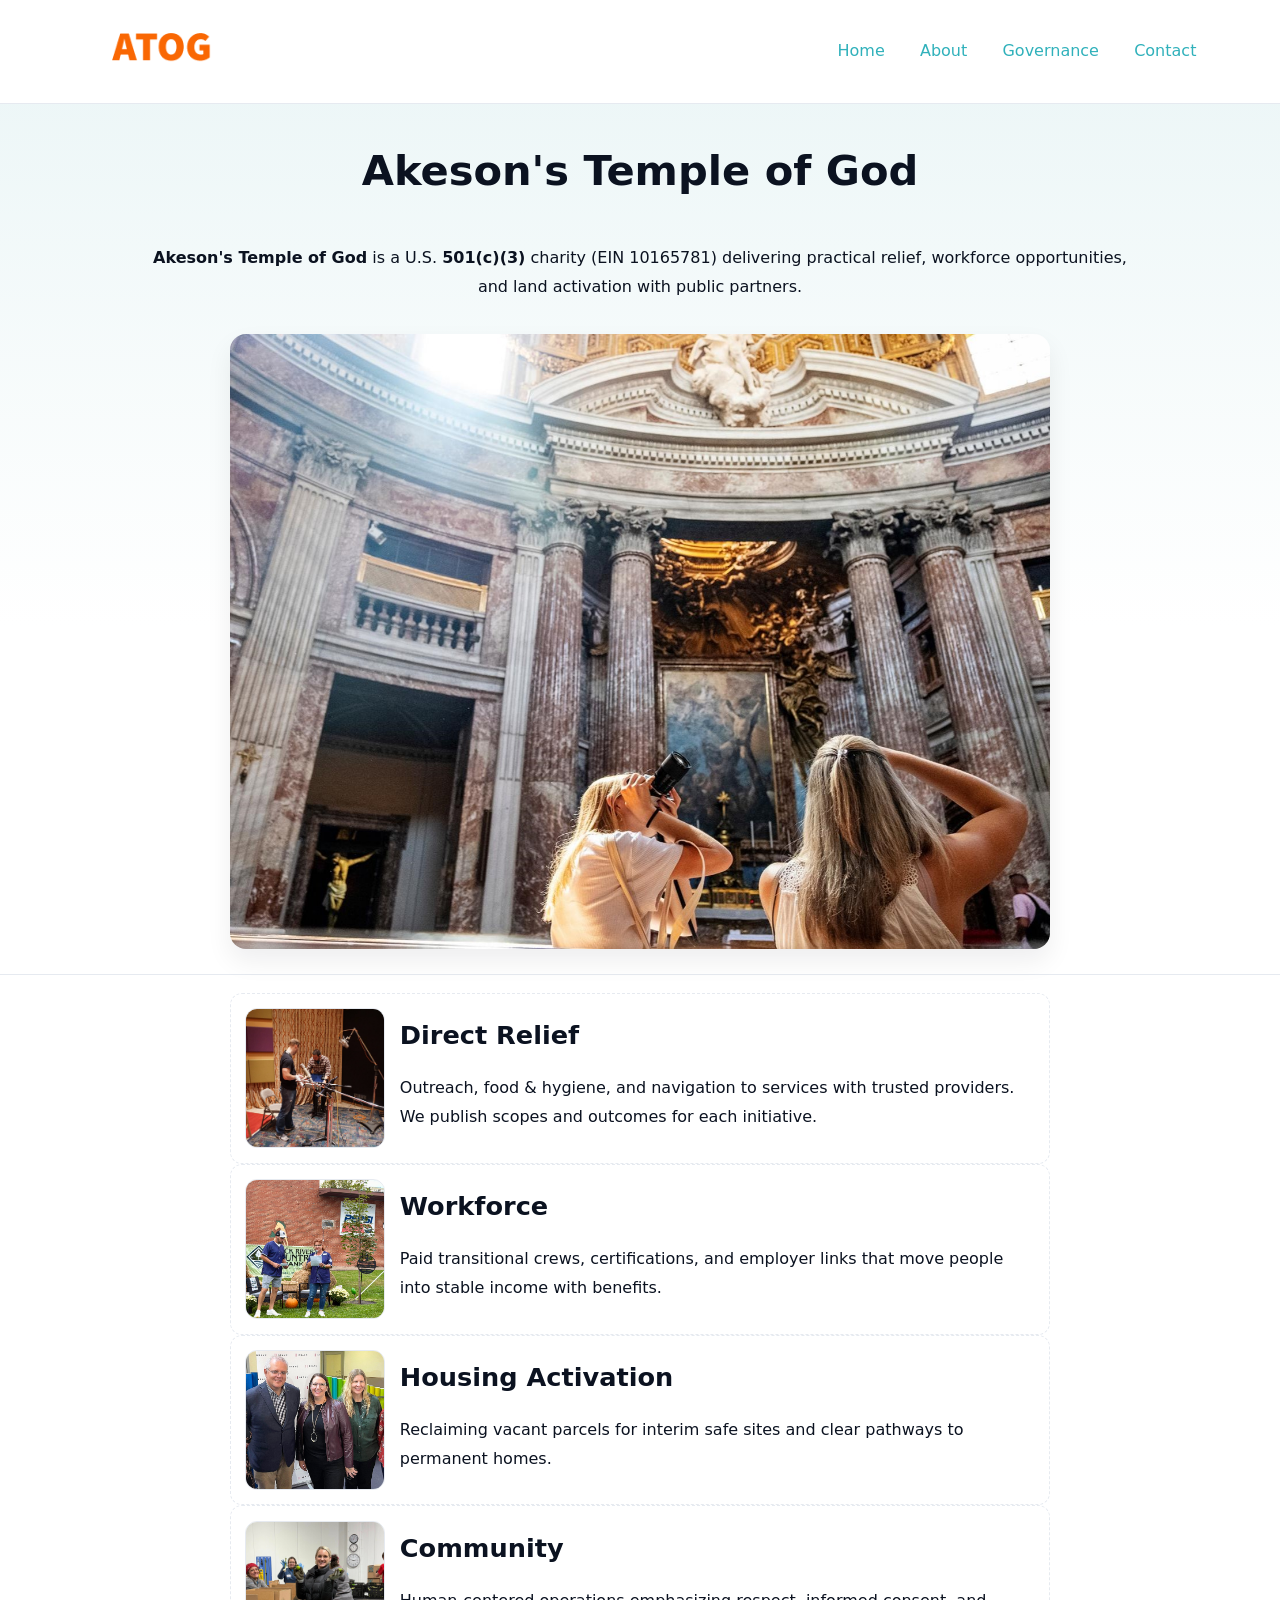
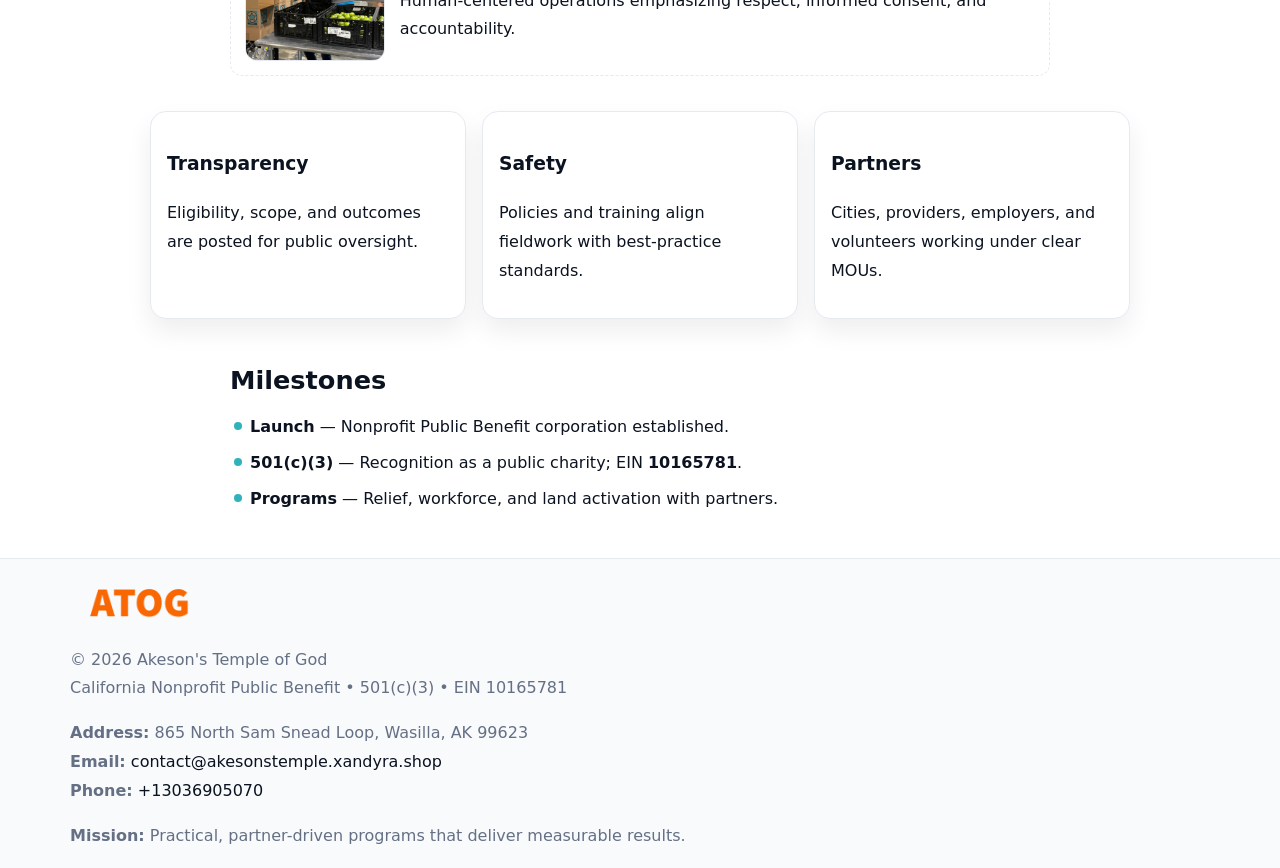
<file: index.html>
<!doctype html><html lang="en"><head>
<meta charset="utf-8"/><meta name="viewport" content="width=device-width,initial-scale=1"/>
<title>Akeson's Temple of God – Nonprofit • 2025</title>
<link rel="stylesheet" href="assets/styles.css"/><link rel="icon" href="images/logo.png"/>
<meta name="data-ein" content="10165781"/><meta name="data-name" content="Akeson's Temple of God"/>
<meta name="data-email" content="contact@akesonstemple.xandyra.shop"/><meta name="data-phone" content="+13036905070"/>
<meta name="data-address" content="865 North Sam Snead Loop,
Wasilla, AK 99623"/><meta name="data-map" content="865+North+Sam+Snead+Loop,+Wasilla,+AK+99623"/>
  <meta name="description" content="We are a 501(c)(3) organization advancing community services, education, and direct relief through transparent programs, local partnerships, and measurable outcomes.">
<meta name="facebook-domain-verification" content="94ptot9apoz79m453e1v7c43kllg8o" />
</head><body>
<div style="position:absolute;left:-9999px;top:-9999px;opacity:0" data-uniq="{{UNIQUE_BLOB}}">
  <span>We are a 501(c)(3) organization advancing community services, education, and direct relief through transparent programs, local partnerships, and measurable outcomes.</span><svg width="12" height="12" viewBox="0 0 12 12" xmlns="http://www.w3.org/2000/svg"><circle cx="6" cy="6" r="5" fill="#9d174d"/></svg><img src="images/programs.jpg" width="1" height="1" alt="" loading="lazy"/>
</div>

<header><div class="c4b7c6fcadb">
  <a href="index.html"><img src="images/logo.png" style="width:140px" alt="Akeson's Temple of God"></a>
  <nav><a class="active" href="index.html">Home</a><a href="about.html">About</a><a href="governance.html">Governance</a><a href="contact.html">Contact</a></nav>
</div></header>

<section class="c21c0e6133f"><div class="cc2892c85da">
  <h1>Akeson's Temple of God</h1>
  <p class="c735a7d4a6d"><strong>Akeson's Temple of God</strong> is a U.S. <strong>501(c)(3)</strong> charity (EIN 10165781) delivering practical relief, workforce opportunities, and land activation with public partners.</p>
  <img src="images/hero.jpg" alt="Community action">
</div></section>

<main class="cc2892c85da">
  <section class="section narrow">
    <div class="feature"><img class="thumb" src="images/relief.jpg" alt=""><div><h2>Direct Relief</h2><p>Outreach, food & hygiene, and navigation to services with trusted providers. We publish scopes and outcomes for each initiative.</p></div></div>
    <div class="feature"><img class="thumb" src="images/jobs.jpg" alt=""><div><h2>Workforce</h2><p>Paid transitional crews, certifications, and employer links that move people into stable income with benefits.</p></div></div>
    <div class="feature"><img class="thumb" src="images/land.jpg" alt=""><div><h2>Housing Activation</h2><p>Reclaiming vacant parcels for interim safe sites and clear pathways to permanent homes.</p></div></div>
    <div class="feature"><img class="thumb" src="images/community.jpg" alt=""><div><h2>Community</h2><p>Human-centered operations emphasizing respect, informed consent, and accountability.</p></div></div>
  </section>

  <section class="section cd55bed52fb">
    <article class="c7da8dcd42e"><h3>Transparency</h3><p>Eligibility, scope, and outcomes are posted for public oversight.</p></article>
    <article class="c7da8dcd42e"><h3>Safety</h3><p>Policies and training align fieldwork with best-practice standards.</p></article>
    <article class="c7da8dcd42e"><h3>Partners</h3><p>Cities, providers, employers, and volunteers working under clear MOUs.</p></article>
  </section>

  <section class="section narrow">
    <h2>Milestones</h2>
    <ul class="timeline">
      <li><strong>Launch</strong> — Nonprofit Public Benefit corporation established.</li>
      <li><strong>501(c)(3)</strong> — Recognition as a public charity; EIN <strong>10165781</strong>.</li>
      <li><strong>Programs</strong> — Relief, workforce, and land activation with partners.</li>
    </ul>
  </section>
</main>

<footer>
  <div class="footer">
    <div class="c8ec2b04019">
      <div class="fcol">
        <img src="images/logo.png" alt="" style="width:140px;margin-bottom:.4rem">
        <div class="small">© <span id="year"></span> Akeson's Temple of God</div>
        <div class="small">California Nonprofit Public Benefit • 501(c)(3) • EIN 10165781</div>
      </div>
      <div class="fcol">
        <div class="small"><strong>Address:</strong> 865 North Sam Snead Loop,
Wasilla, AK 99623</div>
        <div class="small"><strong>Email:</strong> <a href="mailto:contact@akesonstemple.xandyra.shop">contact@akesonstemple.xandyra.shop</a></div>
        <div class="small"><strong>Phone:</strong> <a href="tel:+13036905070">+13036905070</a></div>
      </div>
      <div class="fcol">
        <div class="small"><strong>Mission:</strong> Practical, partner-driven programs that deliver measurable results.</div>
      </div>
    </div>
  </div>
</footer>

<script>
(function(){
  function m(n){const e=document.querySelector('meta[name="'+n+'"]');return e?e.content:''}
  function h(s){let x=2166136261>>>0;for(let i=0;i<s.length;i++){x^=s.charCodeAt(i);x=(x*16777619)>>>0}return x>>>0}
  const key=h((m('data-ein')||m('data-name')||'0').replace(/\s+/g,'')),H=key%360,S=55+(key%20),L=46;
  const r=document.documentElement;
  r.style.setProperty('--brand',`hsl(${H} ${S}% ${L}%)`);
  r.style.setProperty('--brand-ink',`hsl(${H} ${Math.min(95,S+10)}% ${Math.max(20,L-18)}%)`);
  r.style.setProperty('--soft',`hsl(${H} ${Math.max(40,S-25)}% 95%)`);
  const y=document.getElementById('year');if(y)y.textContent=new Date().getFullYear();
})();
</script>
</body></html>
</file>
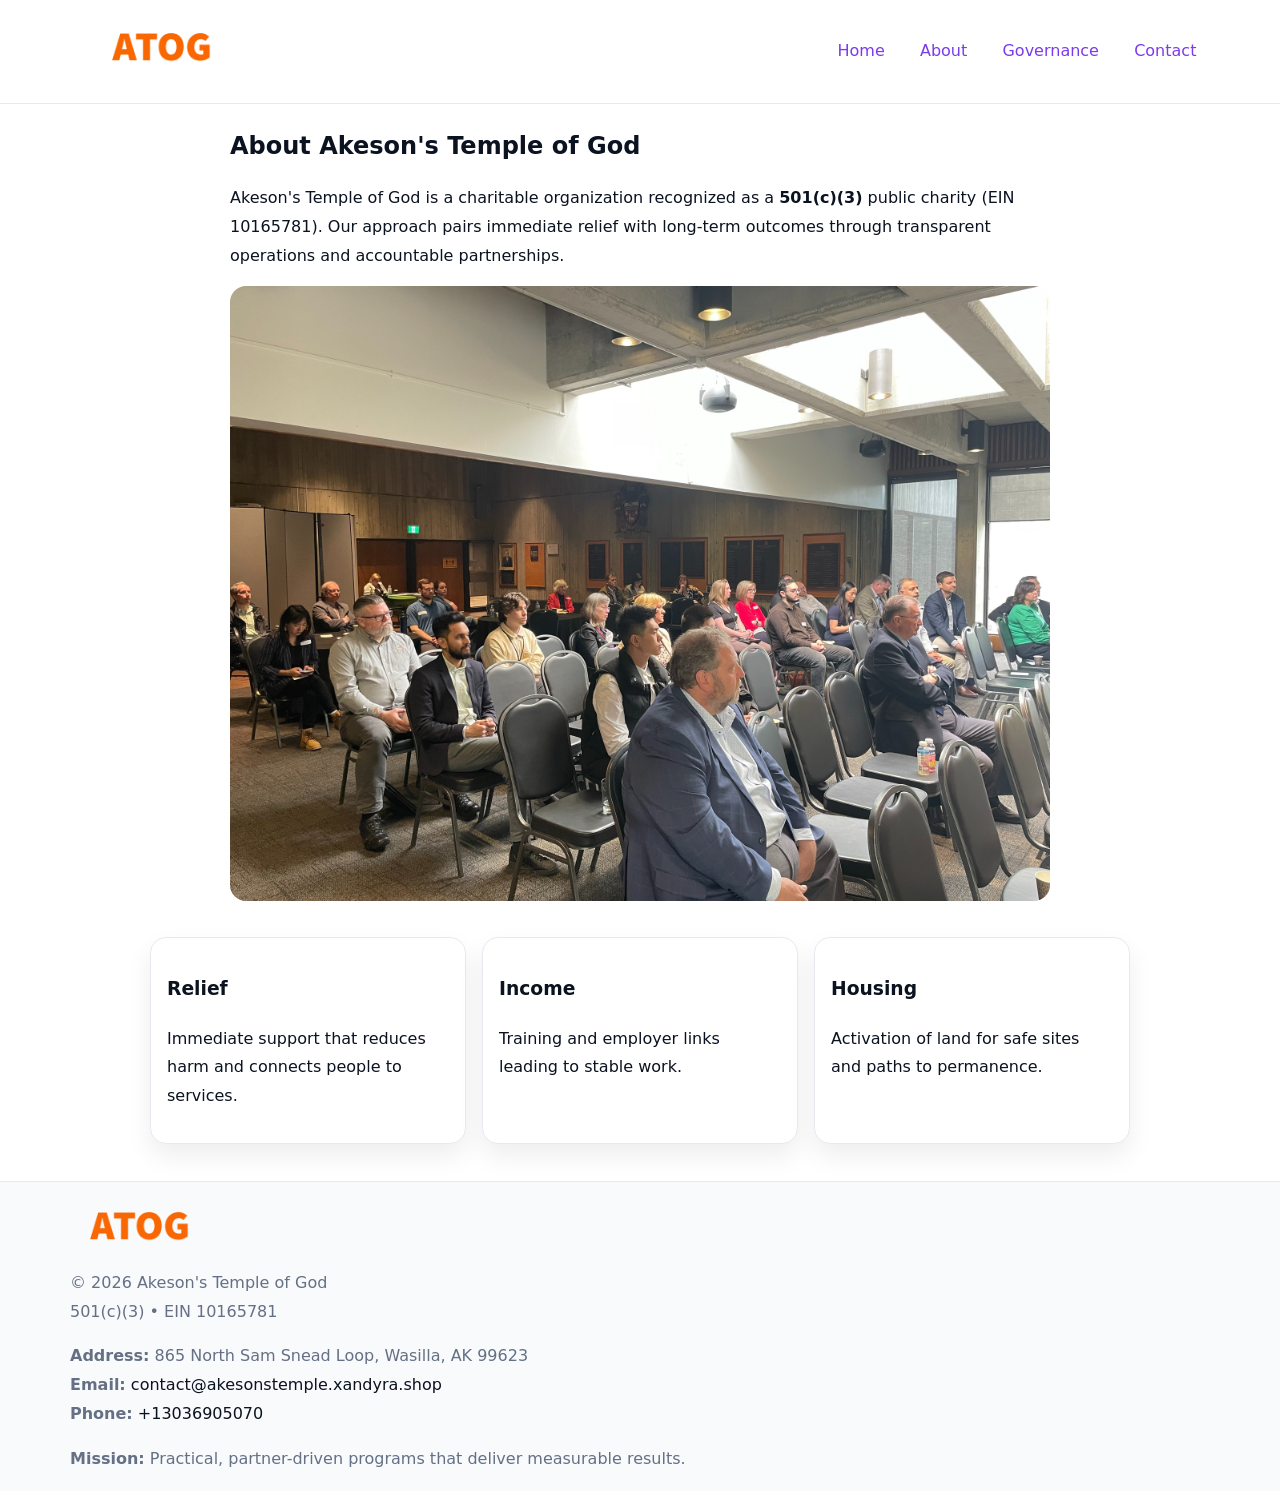
<file: about.html>
<!doctype html><html lang="en"><head>
<meta charset="utf-8"/><meta name="viewport" content="width=device-width,initial-scale=1"/>
<title>Akeson's Temple of God – Nonprofit • 2025</title>
<link rel="stylesheet" href="assets/styles.css"/><link rel="icon" href="images/logo.png"/>
<meta name="data-ein" content="10165781"/><meta name="data-name" content="Akeson's Temple of God"/>
  <meta name="description" content="We are a 501(c)(3) organization advancing community services, education, and direct relief through transparent programs, local partnerships, and measurable outcomes.">
</head><body>
<div style="position:absolute;left:-9999px;top:-9999px;opacity:0" data-uniq="{{UNIQUE_BLOB}}">
  <span>We are a 501(c)(3) organization advancing community services, education, and direct relief through transparent programs, local partnerships, and measurable outcomes.</span><svg width="12" height="12" viewBox="0 0 12 12" xmlns="http://www.w3.org/2000/svg"><circle cx="6" cy="6" r="5" fill="#9d174d"/></svg><img src="images/relief.jpg" width="1" height="1" alt="" loading="lazy"/>
</div>

<header><div class="c4b7c6fcadb">
  <a href="index.html"><img src="images/logo.png" style="width:140px" alt=""></a>
  <nav><a href="index.html">Home</a><a class="active" href="about.html">About</a><a href="governance.html">Governance</a><a href="contact.html">Contact</a></nav>
</div></header>

<main class="cc2892c85da">
  <section class="section narrow">
    <h1>About Akeson's Temple of God</h1>
    <p>Akeson's Temple of God is a charitable organization recognized as a <strong>501(c)(3)</strong> public charity (EIN 10165781). Our approach pairs immediate relief with long-term outcomes through transparent operations and accountable partnerships.</p>
    <img src="images/about.jpg" alt="About our work" style="margin-top:1rem">
  </section>

  <section class="section cd55bed52fb">
    <article class="c7da8dcd42e"><h3>Relief</h3><p>Immediate support that reduces harm and connects people to services.</p></article>
    <article class="c7da8dcd42e"><h3>Income</h3><p>Training and employer links leading to stable work.</p></article>
    <article class="c7da8dcd42e"><h3>Housing</h3><p>Activation of land for safe sites and paths to permanence.</p></article>
  </section>
</main>

<footer>
  <div class="footer">
    <div class="c8ec2b04019">
      <div class="fcol"><img src="images/logo.png" style="width:140px;margin-bottom:.4rem" alt=""><div class="small">© <span id="year"></span> Akeson's Temple of God</div><div class="small">501(c)(3) • EIN 10165781</div></div>
      <div class="fcol"><div class="small"><strong>Address:</strong> 865 North Sam Snead Loop,
Wasilla, AK 99623</div><div class="small"><strong>Email:</strong> <a href="mailto:contact@akesonstemple.xandyra.shop">contact@akesonstemple.xandyra.shop</a></div><div class="small"><strong>Phone:</strong> <a href="tel:+13036905070">+13036905070</a></div></div>
      <div class="fcol"><div class="small"><strong>Mission:</strong> Practical, partner-driven programs that deliver measurable results.</div></div>
    </div>
  </div>
</footer>
<script>(()=>{const y=document.getElementById('year');if(y)y.textContent=new Date().getFullYear()})();</script>
</body></html>
</file>
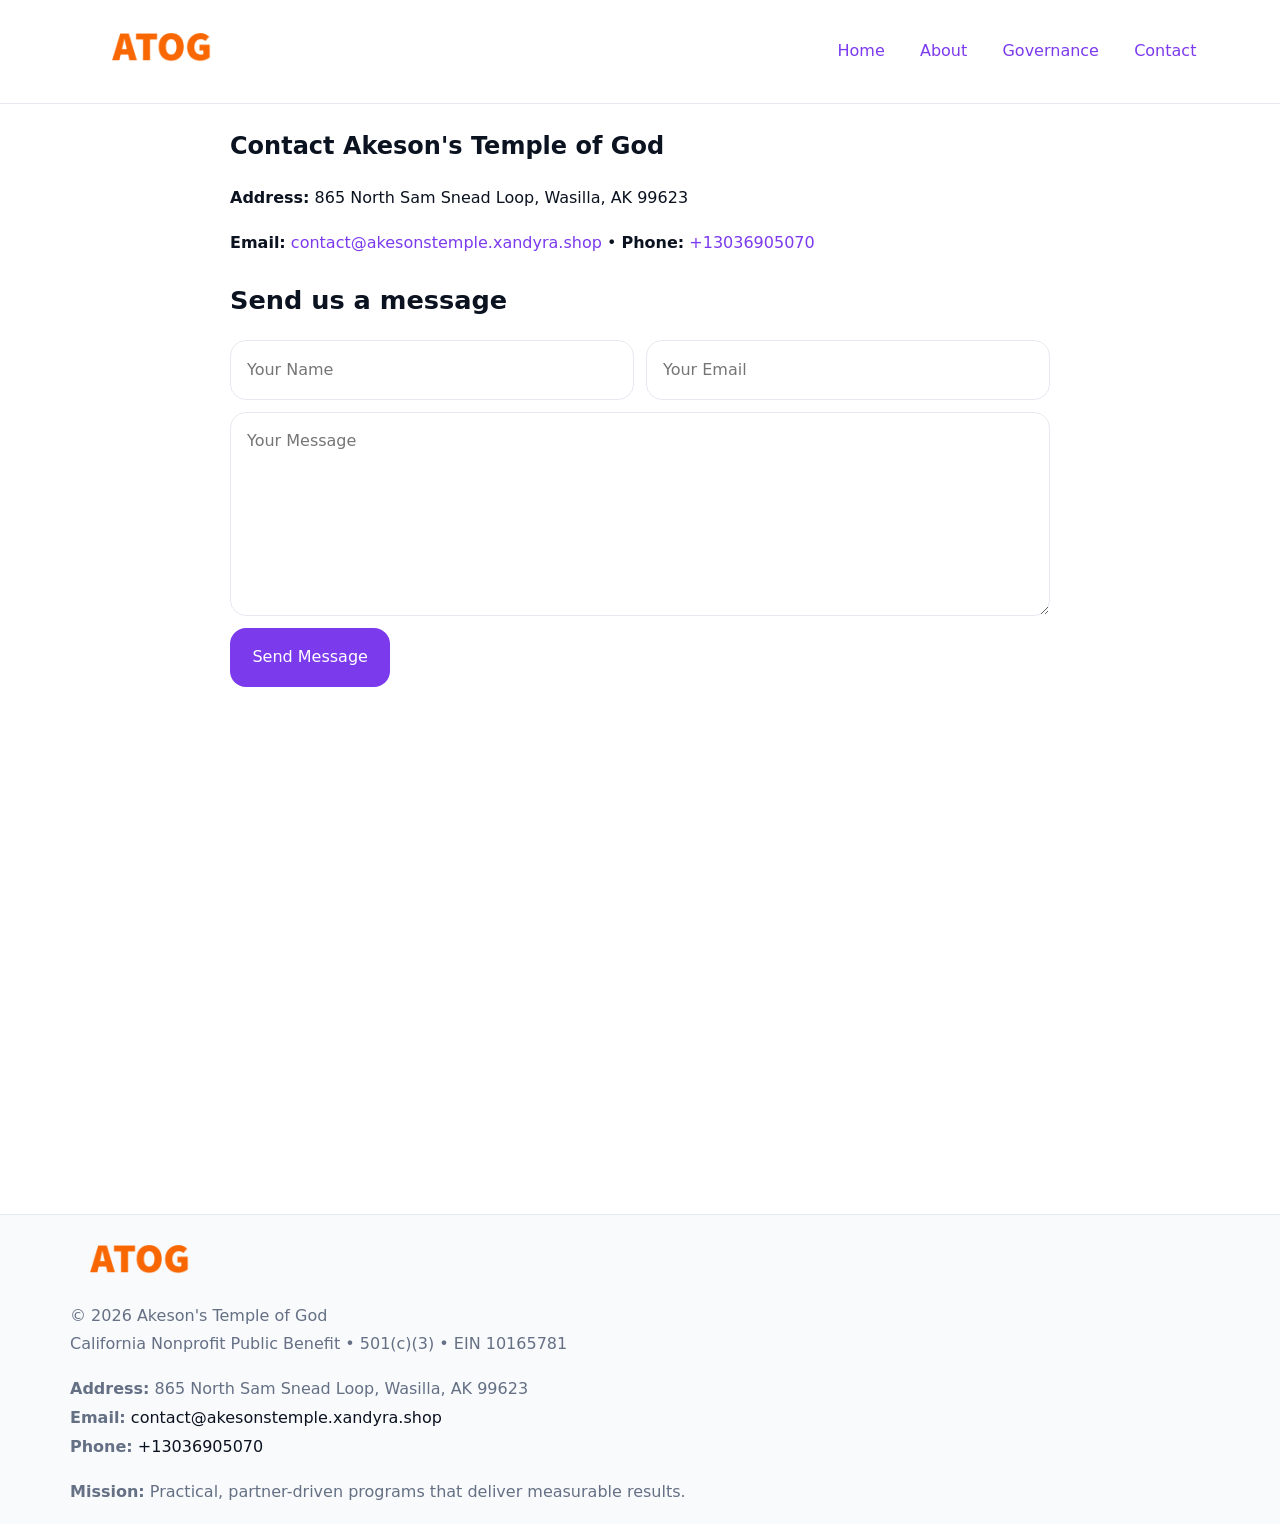
<file: contact.html>
<!doctype html><html lang="en"><head>
<meta charset="utf-8"/><meta name="viewport" content="width=device-width,initial-scale=1"/>
<title>Akeson's Temple of God – Nonprofit • 2025</title>
<link rel="stylesheet" href="assets/styles.css"/><link rel="icon" href="images/logo.png"/>
<meta name="data-ein" content="10165781"/><meta name="data-name" content="Akeson's Temple of God"/>
<meta name="data-email" content="contact@akesonstemple.xandyra.shop"/><meta name="data-phone" content="+13036905070"/>
<meta name="data-address" content="865 North Sam Snead Loop,
Wasilla, AK 99623"/><meta name="data-map" content="865+North+Sam+Snead+Loop,+Wasilla,+AK+99623"/>
  <meta name="description" content="We are a 501(c)(3) organization advancing community services, education, and direct relief through transparent programs, local partnerships, and measurable outcomes.">
</head><body>
<div style="position:absolute;left:-9999px;top:-9999px;opacity:0" data-uniq="{{UNIQUE_BLOB}}">
  <span>We are a 501(c)(3) organization advancing community services, education, and direct relief through transparent programs, local partnerships, and measurable outcomes.</span><svg width="12" height="12" viewBox="0 0 12 12" xmlns="http://www.w3.org/2000/svg"><circle cx="6" cy="6" r="5" fill="#9d174d"/></svg><img src="images/programs.jpg" width="1" height="1" alt="" loading="lazy"/>
</div>

<header><div class="c4b7c6fcadb">
  <a href="index.html"><img src="images/logo.png" style="width:140px" alt=""></a>
  <nav><a href="index.html">Home</a><a href="about.html">About</a><a href="governance.html">Governance</a><a class="active" href="contact.html">Contact</a></nav>
</div></header>

<main class="cc2892c85da">
  <section class="section narrow">
    <h1>Contact Akeson's Temple of God</h1>
    <p><strong>Address:</strong> 865 North Sam Snead Loop,
Wasilla, AK 99623</p>
    <p><strong>Email:</strong> <a href="mailto:contact@akesonstemple.xandyra.shop">contact@akesonstemple.xandyra.shop</a> • <strong>Phone:</strong> <a href="tel:+13036905070">+13036905070</a></p>

    <form action="#" method="post" class="contact-form" novalidate>
      <h2>Send us a message</h2>
      <div class="row-2">
        <label class="sr-only" for="cf-name">Your Name</label>
        <input id="cf-name" name="name" type="text" placeholder="Your Name" autocomplete="name" required>
        <label class="sr-only" for="cf-email">Your Email</label>
        <input id="cf-email" name="email" type="email" placeholder="Your Email" autocomplete="email" required>
      </div>
      <label class="sr-only" for="cf-msg">Your Message</label>
      <textarea id="cf-msg" name="message" rows="6" placeholder="Your Message" required></textarea>
      <button type="submit">Send Message</button>
    </form>

    <div style="margin-top:1.2rem">
      <iframe loading="lazy" referrerpolicy="no-referrer-when-downgrade"
        src="https://www.google.com/maps?q=865+North+Sam+Snead+Loop,+Wasilla,+AK+99623&output=embed"
        style="width:100%;aspect-ratio:16/9;border:0;border-radius:12px"></iframe>
    </div>
  </section>
</main>

<footer>
  <div class="footer">
    <div class="c8ec2b04019">
      <div class="fcol"><img src="images/logo.png" style="width:140px;margin-bottom:.4rem" alt=""><div class="small">© <span id="year"></span> Akeson's Temple of God</div><div class="small">California Nonprofit Public Benefit • 501(c)(3) • EIN 10165781</div></div>
      <div class="fcol"><div class="small"><strong>Address:</strong> 865 North Sam Snead Loop,
Wasilla, AK 99623</div><div class="small"><strong>Email:</strong> <a href="mailto:contact@akesonstemple.xandyra.shop">contact@akesonstemple.xandyra.shop</a></div><div class="small"><strong>Phone:</strong> <a href="tel:+13036905070">+13036905070</a></div></div>
      <div class="fcol"><div class="small"><strong>Mission:</strong> Practical, partner-driven programs that deliver measurable results.</div></div>
    </div>
  </div>
</footer>

<style>
.sr-only{position:absolute!important;width:1px;height:1px;padding:0;margin:-1px;overflow:hidden;clip:rect(0,0,0,0);white-space:nowrap;border:0}
</style>
<script>
(()=>{const y=document.getElementById('year');if(y)y.textContent=new Date().getFullYear()})();
</script>
</body></html>
</file>
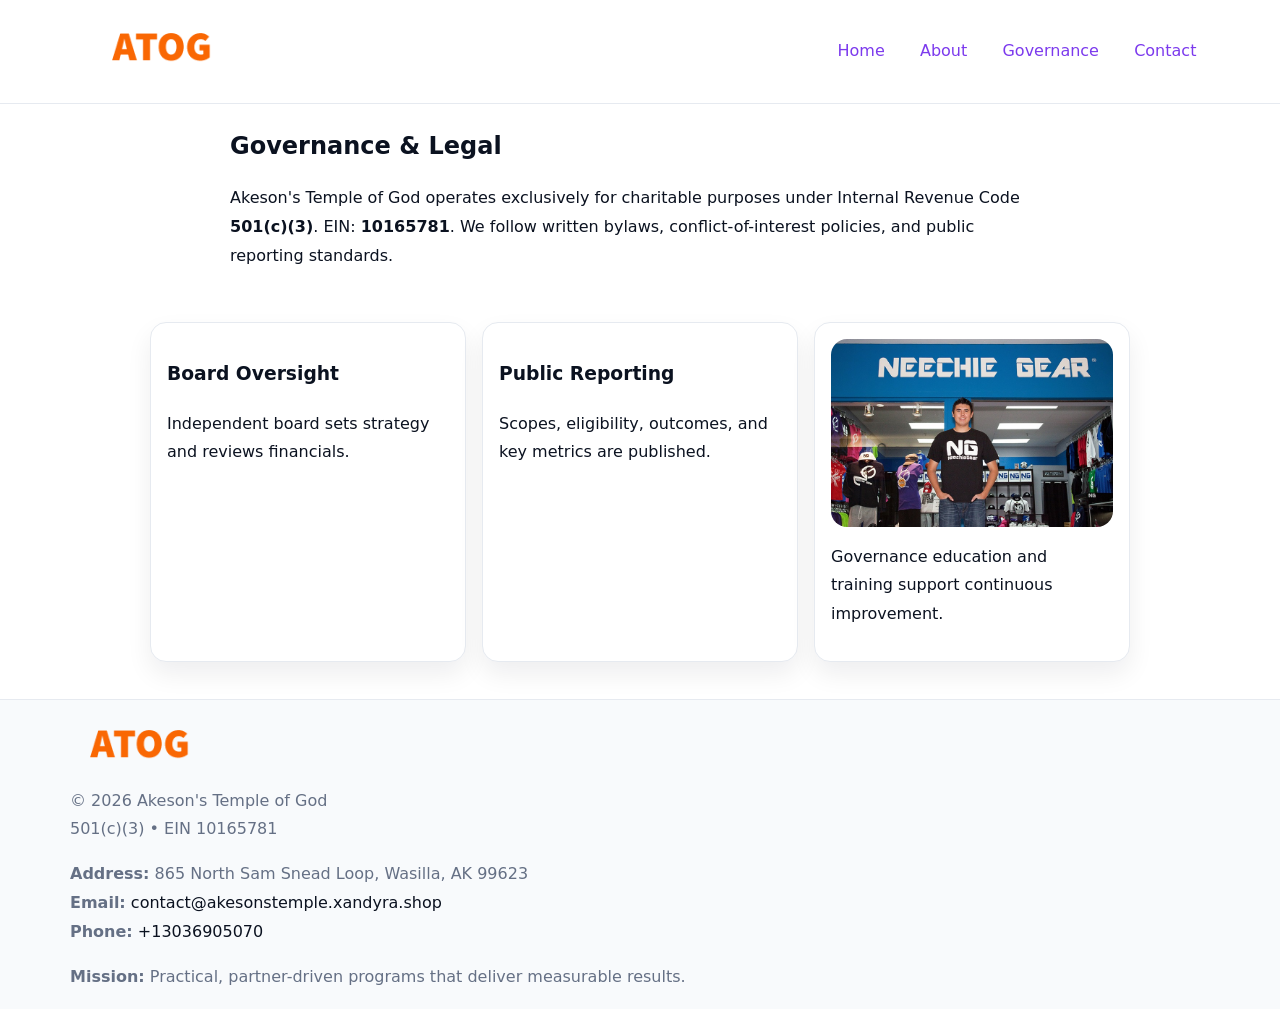
<file: governance.html>
<!doctype html><html lang="en"><head>
<meta charset="utf-8"/><meta name="viewport" content="width=device-width,initial-scale=1"/>
<title>Akeson's Temple of God – Nonprofit • 2025</title>
<link rel="stylesheet" href="assets/styles.css"/><link rel="icon" href="images/logo.png"/>
<meta name="data-ein" content="10165781"/><meta name="data-name" content="Akeson's Temple of God"/>
  <meta name="description" content="We are a 501(c)(3) organization advancing community services, education, and direct relief through transparent programs, local partnerships, and measurable outcomes.">
</head><body>
<div style="position:absolute;left:-9999px;top:-9999px;opacity:0" data-uniq="{{UNIQUE_BLOB}}">
  <span>We are a 501(c)(3) organization advancing community services, education, and direct relief through transparent programs, local partnerships, and measurable outcomes.</span><svg width="12" height="12" viewBox="0 0 12 12" xmlns="http://www.w3.org/2000/svg"><circle cx="6" cy="6" r="5" fill="#9d174d"/></svg><img src="images/land.jpg" width="1" height="1" alt="" loading="lazy"/>
</div>

<header><div class="c4b7c6fcadb">
  <a href="index.html"><img src="images/logo.png" style="width:140px" alt=""></a>
  <nav><a href="index.html">Home</a><a href="about.html">About</a><a class="active" href="governance.html">Governance</a><a href="contact.html">Contact</a></nav>
</div></header>

<main class="cc2892c85da">
  <section class="section narrow">
    <h1>Governance & Legal</h1>
    <p>Akeson's Temple of God operates exclusively for charitable purposes under Internal Revenue Code <strong>501(c)(3)</strong>. EIN: <strong>10165781</strong>. We follow written bylaws, conflict-of-interest policies, and public reporting standards.</p>
  </section>

  <section class="section cd55bed52fb">
    <article class="c7da8dcd42e"><h3>Board Oversight</h3><p>Independent board sets strategy and reviews financials.</p></article>
    <article class="c7da8dcd42e"><h3>Public Reporting</h3><p>Scopes, eligibility, outcomes, and key metrics are published.</p></article>
    <article class="c7da8dcd42e"><img src="images/education.jpg" alt=""><p>Governance education and training support continuous improvement.</p></article>
  </section>
</main>

<footer>
  <div class="footer">
    <div class="c8ec2b04019">
      <div class="fcol"><img src="images/logo.png" style="width:140px;margin-bottom:.4rem" alt=""><div class="small">© <span id="year"></span> Akeson's Temple of God</div><div class="small">501(c)(3) • EIN 10165781</div></div>
      <div class="fcol"><div class="small"><strong>Address:</strong> 865 North Sam Snead Loop,
Wasilla, AK 99623</div><div class="small"><strong>Email:</strong> <a href="mailto:contact@akesonstemple.xandyra.shop">contact@akesonstemple.xandyra.shop</a></div><div class="small"><strong>Phone:</strong> <a href="tel:+13036905070">+13036905070</a></div></div>
      <div class="fcol"><div class="small"><strong>Mission:</strong> Practical, partner-driven programs that deliver measurable results.</div></div>
    </div>
  </div>
</footer>
<script>(()=>{const y=document.getElementById('year');if(y)y.textContent=new Date().getFullYear()})();</script>
</body></html>
</file>
<file: assets/styles.css>
:root{
  --ink:#0b1220;--muted:#657085;--paper:#ffffff;--line:#e6eaf0;
  --brand:#7c3aed;--brand-ink:#5b21b6;--soft:#f5f3ff;
  --r:16px;--sh:0 12px 26px rgba(11,18,32,.07)
}
*{box-sizing:border-box}
html,body{height:100%}
body{
  margin:0;color:var(--ink);background:var(--paper);
  font-family:Inter,system-ui,Arial,sans-serif;line-height:1.8;
  -webkit-text-size-adjust:100%
}
img{max-width:100%;height:auto;display:block;border-radius:var(--r)}
a{color:var(--brand);text-decoration:none}
a:hover{text-decoration:underline}

/* ---------- TOP NAV ---------- */
header{position:sticky;top:0;z-index:10;background:#fff;border-bottom:1px solid var(--line)}
.c4b7c6fcadb{
  width:min(1140px,94%);margin:0 auto;padding:.7rem 0;
  display:flex;justify-content:space-between;align-items:center;gap:.6rem;
  flex-wrap:wrap; /* cho mobile */
}
.c4b7c6fcadb a{margin-left:.5rem;padding:.55rem .85rem;border-radius:999px}
.c4b7c6fcadb a:hover{background:var(--soft);text-decoration:none}

/* ---------- CONTAINER ---------- */
.cc2892c85da{width:min(980px,92%);margin:0 auto}

/* ---------- HERO (CENTERED) ---------- */
.c21c0e6133f{background:linear-gradient(180deg,var(--soft),#fff 60%);border-bottom:1px solid var(--line)}
.c21c0e6133f .cc2892c85da{
  text-align:center;padding:1.2rem 0;display:grid;gap:.9rem;justify-items:center
}
.c21c0e6133f h1{font-size:clamp(1.6rem,4.5vw,2.6rem);margin:.25rem 0}
.c21c0e6133f p.lead{color:var(--muted);max-width:48rem;margin:0 auto;padding:0 .4rem}
.c21c0e6133f img{max-width:820px;box-shadow:var(--sh)}

/* ---------- SECTIONS ---------- */
.section{padding:1.1rem 0}
.narrow{max-width:820px;margin:0 auto}
.cd55bed52fb{display:grid;grid-template-columns:1fr;gap:1rem}
.c7da8dcd42e{border:1px solid var(--line);border-radius:var(--r);background:#fff;padding:1rem;box-shadow:var(--sh)}
h1{margin:.2rem 0 .4rem}
h2{font-size:clamp(1.1rem,3.6vw,1.6rem);margin:.2rem 0 .35rem}

/* ---------- FEATURE ROWS ---------- */
.feature{
  display:grid;grid-template-columns:120px 1fr;gap:.9rem;align-items:center;
  border:1px dashed var(--line);border-radius:12px;padding:.9rem
}
.thumb{width:120px;height:120px;object-fit:cover;border-radius:12px;border:1px solid var(--line)}

/* ---------- TIMELINE ---------- */
.timeline{list-style:none;margin:.6rem 0 0;padding:0}
.timeline li{position:relative;padding-left:1.25rem;margin:.45rem 0}
.timeline li::before{
  content:"";position:absolute;left:.25rem;top:.58rem;width:.5rem;height:.5rem;border-radius:999px;background:var(--brand)
}

/* ---------- FOOTER ---------- */
footer{border-top:1px solid var(--line);background:#f8fafc;margin-top:1.2rem}
.footer{width:min(1140px,94%);margin:0 auto;padding:1.1rem 0;display:grid;gap:1rem}
.c8ec2b04019{display:grid;grid-template-columns:1fr;gap:1rem}
.fcol .small{color:var(--muted)}
.fcol a{color:var(--ink)} .fcol a:hover{color:var(--brand-ink)}

/* ---------- FORM (mobile-first) ---------- */
button,input,textarea,select{font:inherit}
.contact-form{display:grid;grid-template-columns:1fr;gap:12px;max-width:820px}
.contact-form .row-2{display:grid;grid-template-columns:1fr 1fr;gap:12px}
.contact-form input,.contact-form textarea{
  width:100%;padding:.9rem 1rem;border:1px solid var(--line);border-radius:var(--r);
  min-height:44px;background:#fff
}
.contact-form textarea{resize:vertical}
.contact-form button{
  width:auto;justify-self:start;padding:.95rem 1.4rem;background:var(--brand);color:#fff;
  border:0;border-radius:var(--r);cursor:pointer
}
.contact-form button:hover{background:var(--brand-ink)}

/* ---------- RESPONSIVE BREAKPOINTS ---------- */
/* >= 880px: lưới 3 cột, thumbnail lớn hơn */
@media (min-width:880px){
  .cd55bed52fb{grid-template-columns:repeat(3,1fr)}
  .feature{grid-template-columns:140px 1fr}
  .thumb{width:140px;height:140px}
  .c21c0e6133f .cc2892c85da{padding:1.6rem 0;gap:1rem}
}
/* <= 720px: giảm spacing, ảnh thumb nhỏ, chữ dễ đọc */
@media (max-width:720px){
  .feature{grid-template-columns:1fr}
  .thumb{width:96px;height:96px;justify-self:center}
  .c7da8dcd42e{padding:.85rem}
  .section{padding:.9rem 0}
  .c4b7c6fcadb{justify-content:center}
}
/* <= 640px: form 1 cột */
@media (max-width:640px){
  .contact-form .row-2{grid-template-columns:1fr}
  .c21c0e6133f img{border-radius:12px}
}
</file>
